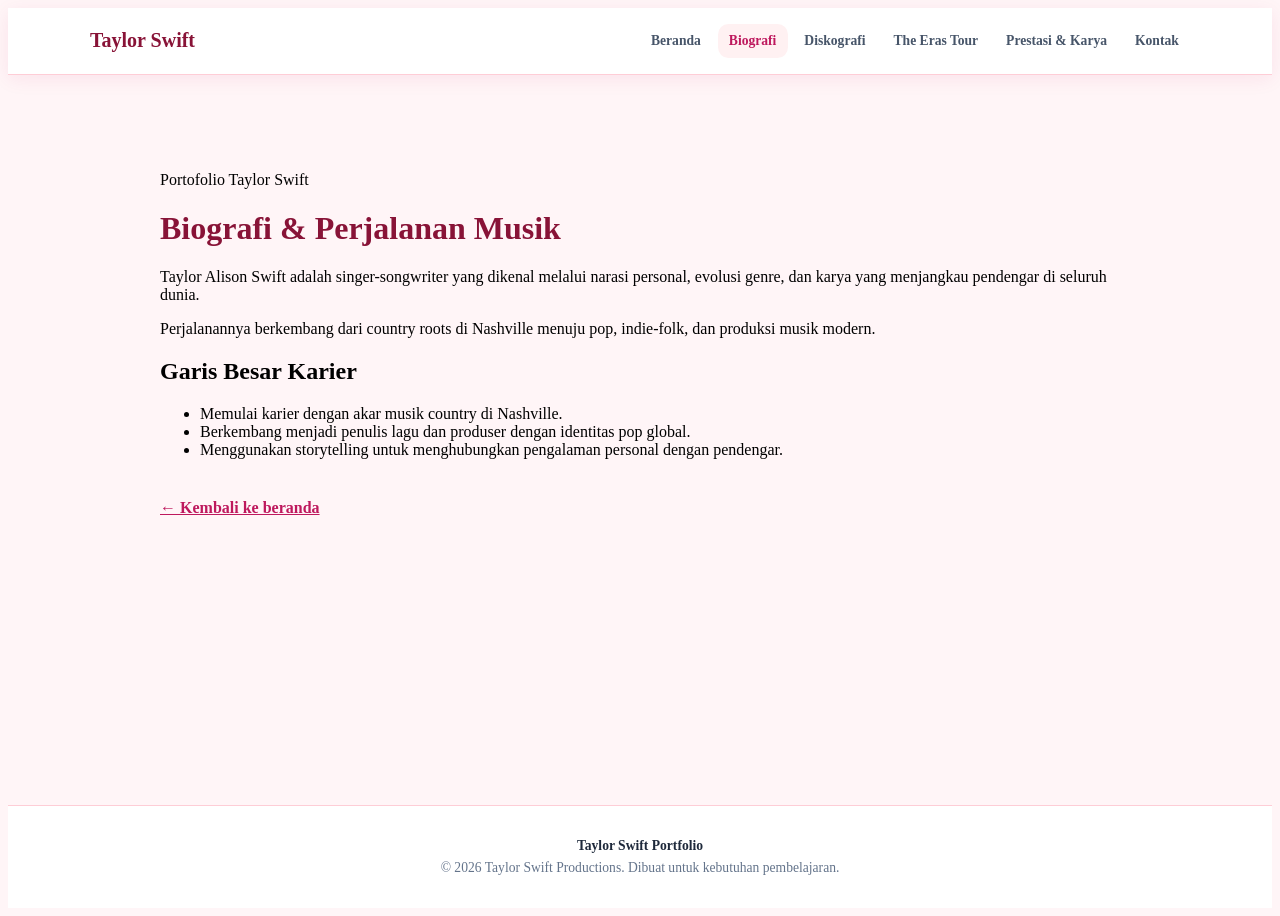
<file: biografi.html>
<!DOCTYPE html>
<html lang="id">
<head>
    <meta charset="UTF-8">
    <meta name="viewport" content="width=device-width, initial-scale=1.0">
    <title>Biografi Taylor Swift</title>
    <link rel="stylesheet" href="css/style.css">
</head>
<body class="external-page">
    <header class="site-header">
        <nav class="site-nav" aria-label="Navigasi utama">
            <a class="site-brand" href="portofolio_taylor_swift.html">Taylor Swift</a>
            <div class="site-links">
                <a href="portofolio_taylor_swift.html">Beranda</a>
                <a href="biografi.html" aria-current="page">Biografi</a>
                <a href="diskografi.html">Diskografi</a>
                <a href="tur.html">The Eras Tour</a>
                <a href="karya.html">Prestasi & Karya</a>
                <a href="kontak.html">Kontak</a>
            </div>
        </nav>
    </header>
    <main>
        <p>Portofolio Taylor Swift</p>
        <h1>Biografi & Perjalanan Musik</h1>
        <p>Taylor Alison Swift adalah singer-songwriter yang dikenal melalui narasi personal, evolusi genre, dan karya yang menjangkau pendengar di seluruh dunia.</p>
        <p>Perjalanannya berkembang dari country roots di Nashville menuju pop, indie-folk, dan produksi musik modern.</p>
        <h2>Garis Besar Karier</h2>
        <ul>
            <li>Memulai karier dengan akar musik country di Nashville.</li>
            <li>Berkembang menjadi penulis lagu dan produser dengan identitas pop global.</li>
            <li>Menggunakan storytelling untuk menghubungkan pengalaman personal dengan pendengar.</li>
        </ul>
        <a class="back-link" href="portofolio_taylor_swift.html">&larr; Kembali ke beranda</a>
    </main>
    <footer class="site-footer">
        <strong>Taylor Swift Portfolio</strong>
        <span>&copy; 2026 Taylor Swift Productions. Dibuat untuk kebutuhan pembelajaran.</span>
    </footer>
</body>
</html>
</file>
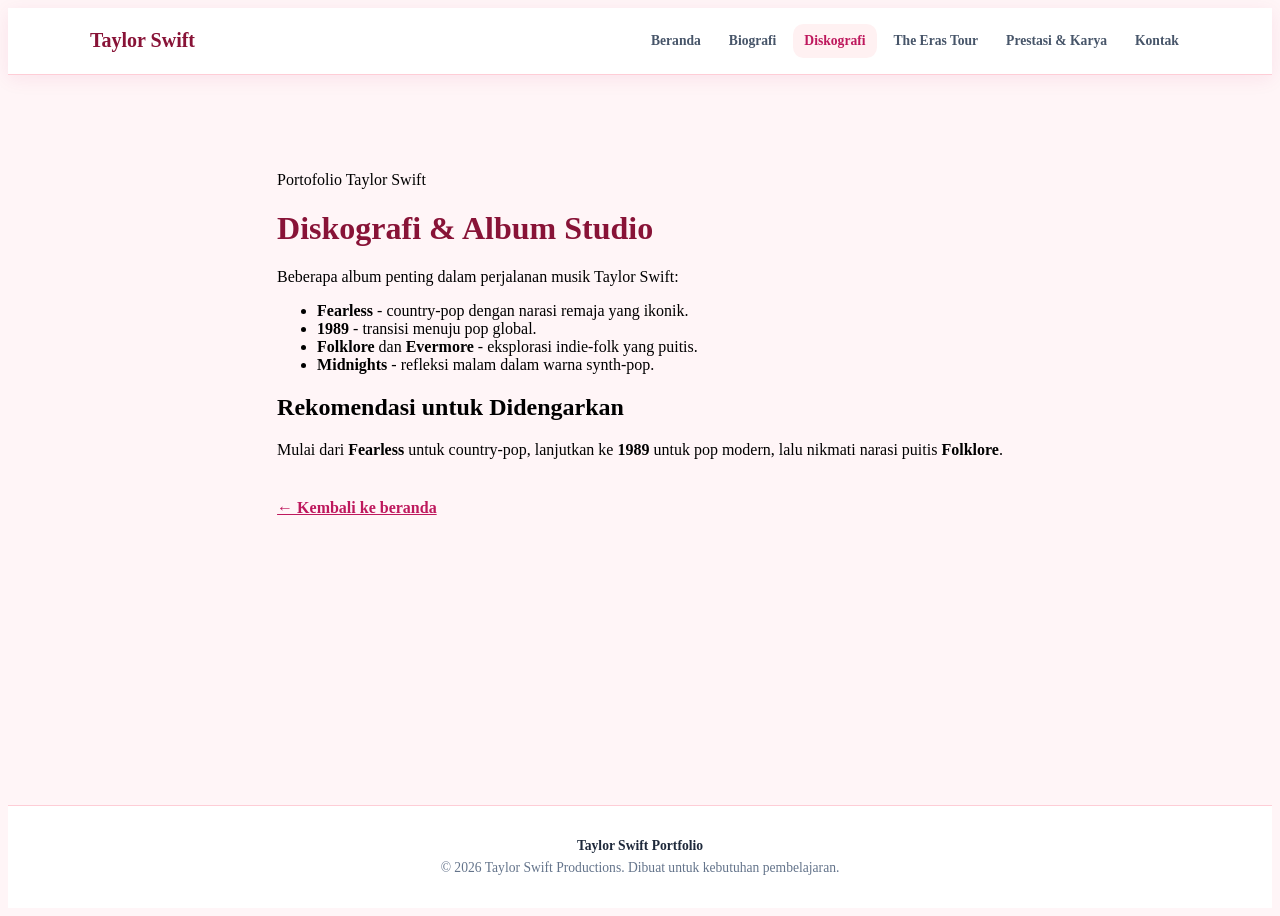
<file: diskografi.html>
<!DOCTYPE html>
<html lang="id">
<head>
    <meta charset="UTF-8">
    <meta name="viewport" content="width=device-width, initial-scale=1.0">
    <title>Diskografi Taylor Swift</title>
    <link rel="stylesheet" href="css/style.css">
</head>
<body class="external-page">
    <header class="site-header">
        <nav class="site-nav" aria-label="Navigasi utama">
            <a class="site-brand" href="portofolio_taylor_swift.html">Taylor Swift</a>
            <div class="site-links">
                <a href="portofolio_taylor_swift.html">Beranda</a>
                <a href="biografi.html">Biografi</a>
                <a href="diskografi.html" aria-current="page">Diskografi</a>
                <a href="tur.html">The Eras Tour</a>
                <a href="karya.html">Prestasi & Karya</a>
                <a href="kontak.html">Kontak</a>
            </div>
        </nav>
    </header>
    <main>
        <p>Portofolio Taylor Swift</p>
        <h1>Diskografi & Album Studio</h1>
        <p>Beberapa album penting dalam perjalanan musik Taylor Swift:</p>
        <ul>
            <li><strong>Fearless</strong> - country-pop dengan narasi remaja yang ikonik.</li>
            <li><strong>1989</strong> - transisi menuju pop global.</li>
            <li><strong>Folklore</strong> dan <strong>Evermore</strong> - eksplorasi indie-folk yang puitis.</li>
            <li><strong>Midnights</strong> - refleksi malam dalam warna synth-pop.</li>
        </ul>
        <h2>Rekomendasi untuk Didengarkan</h2>
        <p>Mulai dari <strong>Fearless</strong> untuk country-pop, lanjutkan ke <strong>1989</strong> untuk pop modern, lalu nikmati narasi puitis <strong>Folklore</strong>.</p>
        <a class="back-link" href="portofolio_taylor_swift.html">&larr; Kembali ke beranda</a>
    </main>
    <footer class="site-footer">
        <strong>Taylor Swift Portfolio</strong>
        <span>&copy; 2026 Taylor Swift Productions. Dibuat untuk kebutuhan pembelajaran.</span>
    </footer>
</body>
</html>
</file>
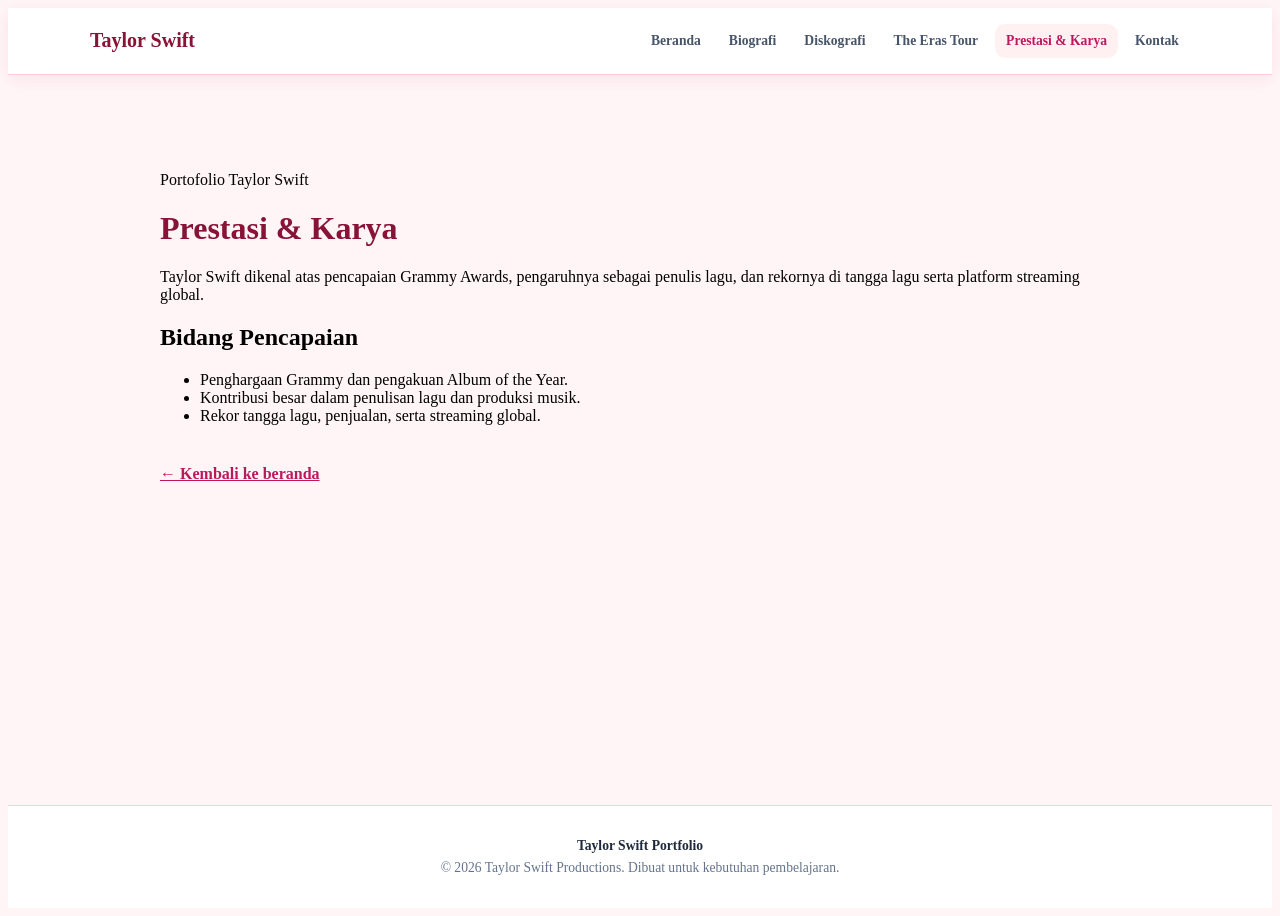
<file: karya.html>
<!DOCTYPE html>
<html lang="id">
<head>
    <meta charset="UTF-8">
    <meta name="viewport" content="width=device-width, initial-scale=1.0">
    <title>Prestasi dan Karya Taylor Swift</title>
    <link rel="stylesheet" href="css/style.css">
</head>
<body class="external-page">
    <header class="site-header">
        <nav class="site-nav" aria-label="Navigasi utama">
            <a class="site-brand" href="portofolio_taylor_swift.html">Taylor Swift</a>
            <div class="site-links">
                <a href="portofolio_taylor_swift.html">Beranda</a>
                <a href="biografi.html">Biografi</a>
                <a href="diskografi.html">Diskografi</a>
                <a href="tur.html">The Eras Tour</a>
                <a href="karya.html" aria-current="page">Prestasi & Karya</a>
                <a href="kontak.html">Kontak</a>
            </div>
        </nav>
    </header>
    <main>
        <p>Portofolio Taylor Swift</p>
        <h1>Prestasi & Karya</h1>
        <p>Taylor Swift dikenal atas pencapaian Grammy Awards, pengaruhnya sebagai penulis lagu, dan rekornya di tangga lagu serta platform streaming global.</p>
        <h2>Bidang Pencapaian</h2>
        <ul>
            <li>Penghargaan Grammy dan pengakuan Album of the Year.</li>
            <li>Kontribusi besar dalam penulisan lagu dan produksi musik.</li>
            <li>Rekor tangga lagu, penjualan, serta streaming global.</li>
        </ul>
        <a class="back-link" href="portofolio_taylor_swift.html">&larr; Kembali ke beranda</a>
    </main>
    <footer class="site-footer">
        <strong>Taylor Swift Portfolio</strong>
        <span>&copy; 2026 Taylor Swift Productions. Dibuat untuk kebutuhan pembelajaran.</span>
    </footer>
</body>
</html>
</file>
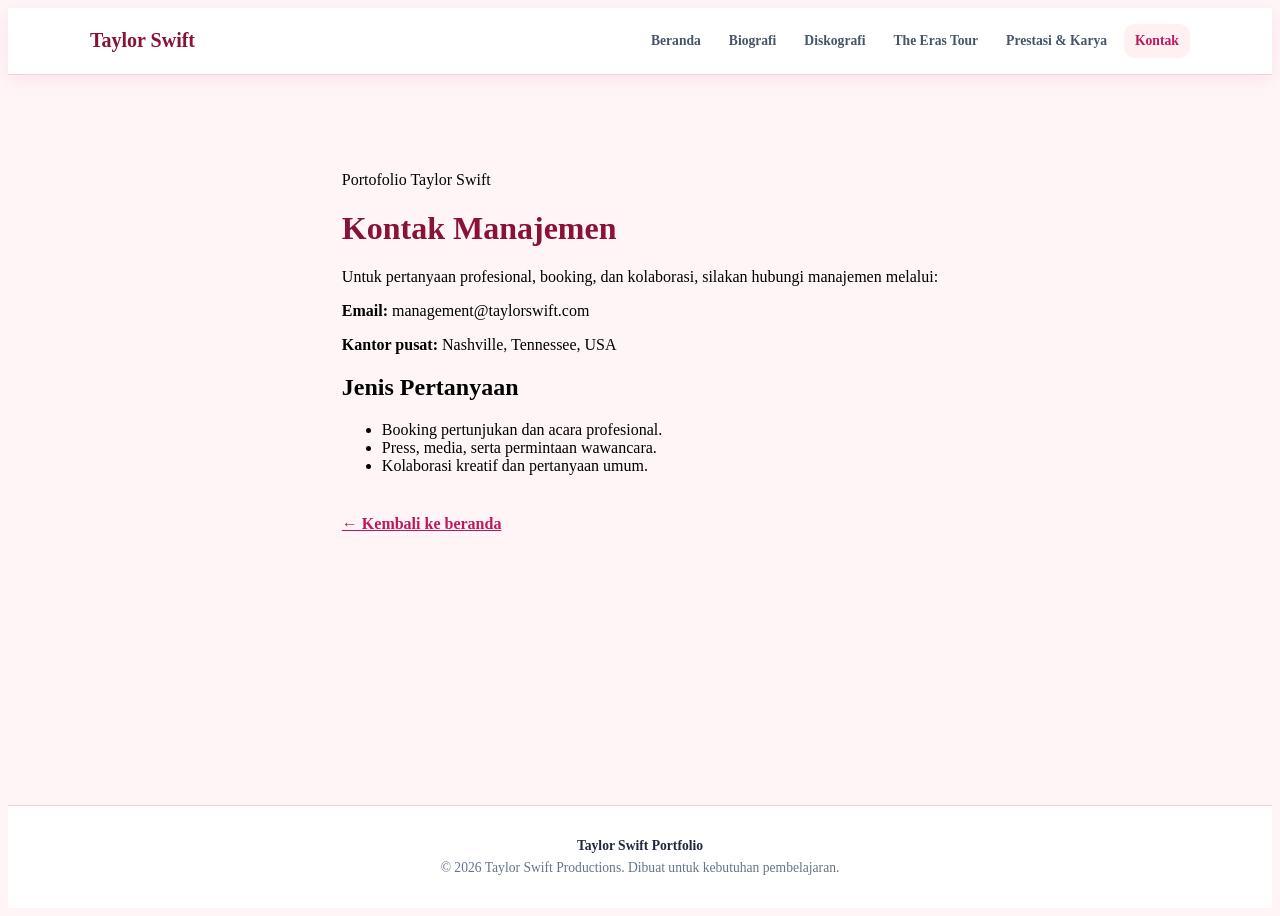
<file: kontak.html>
<!DOCTYPE html>
<html lang="id">
<head>
    <meta charset="UTF-8">
    <meta name="viewport" content="width=device-width, initial-scale=1.0">
    <title>Kontak Manajemen Taylor Swift</title>
    <link rel="stylesheet" href="css/style.css">
</head>
<body class="external-page">
    <header class="site-header">
        <nav class="site-nav" aria-label="Navigasi utama">
            <a class="site-brand" href="portofolio_taylor_swift.html">Taylor Swift</a>
            <div class="site-links">
                <a href="portofolio_taylor_swift.html">Beranda</a>
                <a href="biografi.html">Biografi</a>
                <a href="diskografi.html">Diskografi</a>
                <a href="tur.html">The Eras Tour</a>
                <a href="karya.html">Prestasi & Karya</a>
                <a href="kontak.html" aria-current="page">Kontak</a>
            </div>
        </nav>
    </header>
    <main>
        <p>Portofolio Taylor Swift</p>
        <h1>Kontak Manajemen</h1>
        <p>Untuk pertanyaan profesional, booking, dan kolaborasi, silakan hubungi manajemen melalui:</p>
        <p><strong>Email:</strong> management@taylorswift.com</p>
        <p><strong>Kantor pusat:</strong> Nashville, Tennessee, USA</p>
        <h2>Jenis Pertanyaan</h2>
        <ul>
            <li>Booking pertunjukan dan acara profesional.</li>
            <li>Press, media, serta permintaan wawancara.</li>
            <li>Kolaborasi kreatif dan pertanyaan umum.</li>
        </ul>
        <a class="back-link" href="portofolio_taylor_swift.html">&larr; Kembali ke beranda</a>
    </main>
    <footer class="site-footer">
        <strong>Taylor Swift Portfolio</strong>
        <span>&copy; 2026 Taylor Swift Productions. Dibuat untuk kebutuhan pembelajaran.</span>
    </footer>
</body>
</html>
</file>
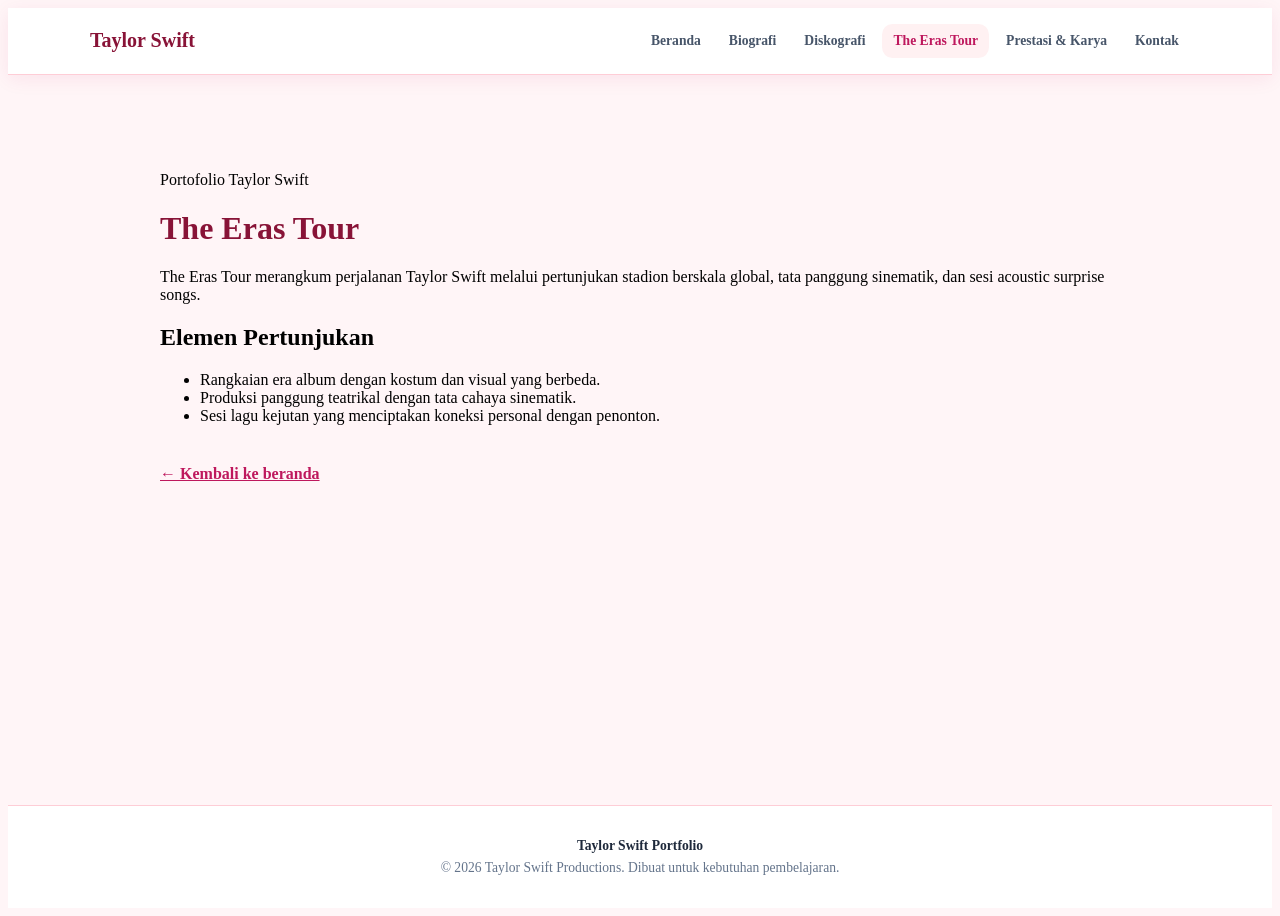
<file: tur.html>
<!DOCTYPE html>
<html lang="id">
<head>
    <meta charset="UTF-8">
    <meta name="viewport" content="width=device-width, initial-scale=1.0">
    <title>The Eras Tour</title>
    <link rel="stylesheet" href="css/style.css">
</head>
<body class="external-page">
    <header class="site-header">
        <nav class="site-nav" aria-label="Navigasi utama">
            <a class="site-brand" href="portofolio_taylor_swift.html">Taylor Swift</a>
            <div class="site-links">
                <a href="portofolio_taylor_swift.html">Beranda</a>
                <a href="biografi.html">Biografi</a>
                <a href="diskografi.html">Diskografi</a>
                <a href="tur.html" aria-current="page">The Eras Tour</a>
                <a href="karya.html">Prestasi & Karya</a>
                <a href="kontak.html">Kontak</a>
            </div>
        </nav>
    </header>
    <main>
        <p>Portofolio Taylor Swift</p>
        <h1>The Eras Tour</h1>
        <p>The Eras Tour merangkum perjalanan Taylor Swift melalui pertunjukan stadion berskala global, tata panggung sinematik, dan sesi acoustic surprise songs.</p>
        <h2>Elemen Pertunjukan</h2>
        <ul>
            <li>Rangkaian era album dengan kostum dan visual yang berbeda.</li>
            <li>Produksi panggung teatrikal dengan tata cahaya sinematik.</li>
            <li>Sesi lagu kejutan yang menciptakan koneksi personal dengan penonton.</li>
        </ul>
        <a class="back-link" href="portofolio_taylor_swift.html">&larr; Kembali ke beranda</a>
    </main>
    <footer class="site-footer">
        <strong>Taylor Swift Portfolio</strong>
        <span>&copy; 2026 Taylor Swift Productions. Dibuat untuk kebutuhan pembelajaran.</span>
    </footer>
</body>
</html>
</file>
<file: css/style.css>
/* Shared project styles for the Taylor Swift portfolio */
:root {
    --rose-50: #fff5f7;
    --rose-100: #ffe4e9;
    --rose-500: #ec4899;
    --rose-700: #be185d;
    --ink: #1e293b;
}

.bg-rose-sparkle {
    background-color: var(--rose-50);
    background-image: radial-gradient(rgba(236, 72, 153, 0.1) 1.5px, transparent 1.5px), radial-gradient(rgba(244, 114, 182, 0.08) 1.5px, var(--rose-50) 1.5px);
    background-size: 32px 32px;
    background-position: 0 0, 16px 16px;
}

.page-section {
    display: none;
}

.page-section.active {
    display: block;
    animation: fadeIn 0.4s ease-in-out;
}

@keyframes fadeIn {
    from { opacity: 0; transform: translateY(10px); }
    to { opacity: 1; transform: translateY(0); }
}

.rose-badge {
    box-shadow: 0 4px 20px 0 rgba(236, 72, 153, 0.15);
}

.external-page {
    min-height: 100vh;
    background: var(--rose-50);
    display: flex;
    flex-direction: column;
}

.external-page main {
    max-width: 960px;
    margin: 0 auto;
    padding: 5rem 1.5rem;
}

.external-page h1 {
    color: #881337;
}

.external-page .back-link {
    display: inline-block;
    margin-top: 1.5rem;
    color: var(--rose-700);
    font-weight: 700;
}

.site-header {
    position: sticky;
    top: 0;
    z-index: 10;
    background: rgba(255, 255, 255, 0.94);
    border-bottom: 1px solid #fecdd6;
    box-shadow: 0 4px 18px rgba(190, 24, 93, 0.08);
    backdrop-filter: blur(12px);
}

.site-nav {
    max-width: 1100px;
    margin: 0 auto;
    padding: 1rem 1.5rem;
    display: flex;
    align-items: center;
    justify-content: space-between;
    gap: 1rem;
}

.site-brand {
    color: #881337;
    font-family: Georgia, serif;
    font-size: 1.25rem;
    font-weight: 700;
    text-decoration: none;
    white-space: nowrap;
}

.site-links {
    display: flex;
    flex-wrap: wrap;
    justify-content: flex-end;
    gap: 0.35rem;
}

.site-links a {
    color: #475569;
    padding: 0.55rem 0.7rem;
    border-radius: 0.65rem;
    font-size: 0.85rem;
    font-weight: 700;
    text-decoration: none;
}

.site-links a:hover,
.site-links a[aria-current="page"] {
    color: #be185d;
    background: #fff1f2;
}

.site-footer {
    margin-top: auto;
    padding: 2rem 1.5rem;
    background: #ffffff;
    border-top: 1px solid #fecdd6;
    color: #64748b;
    text-align: center;
    font-size: 0.85rem;
}

.site-footer strong {
    display: block;
    margin-bottom: 0.35rem;
    color: #1e293b;
}

@media (max-width: 760px) {
    .site-nav {
        align-items: flex-start;
        flex-direction: column;
    }

    .site-links {
        justify-content: flex-start;
    }
}
</file>
